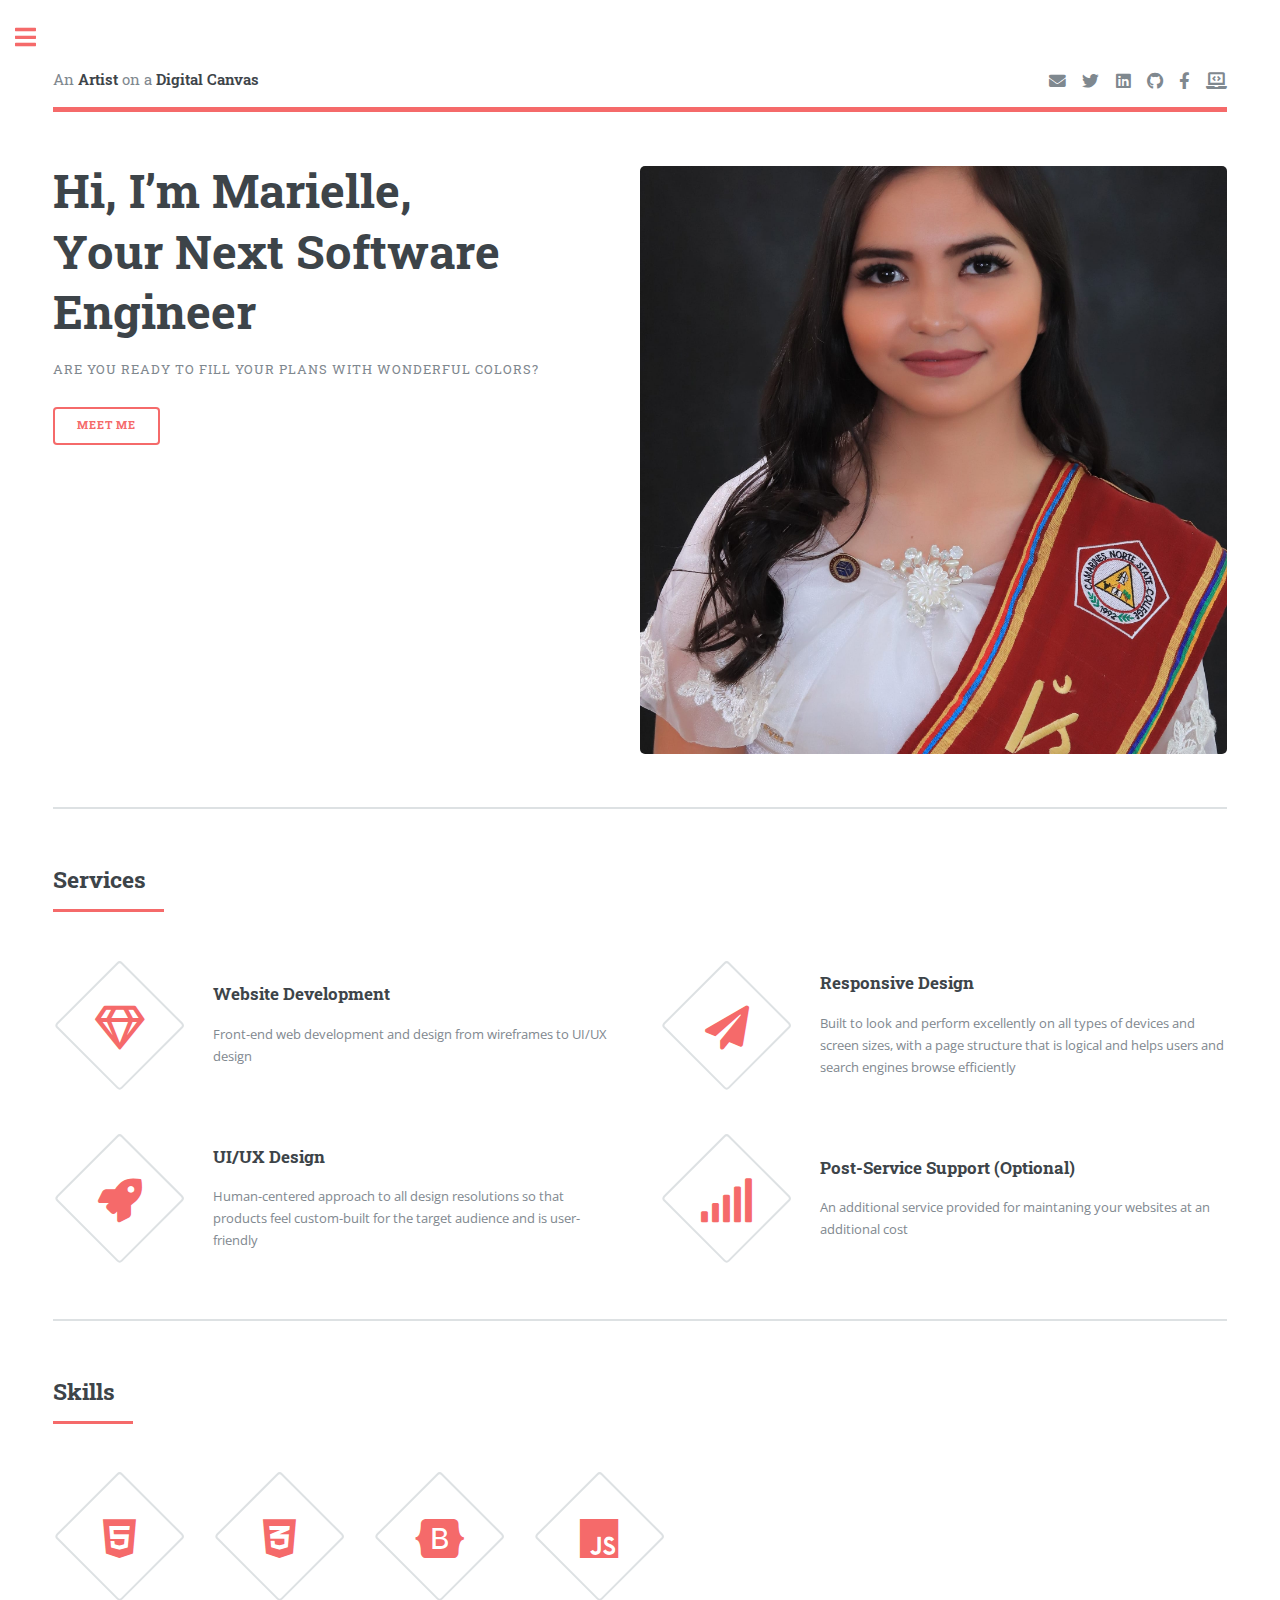
<file: index.html>
<!DOCTYPE HTML>

<html>

<head>
	<link rel="icon" href="favicon.ico">
	<title>Marielle Saman's Portfolio</title>
	<meta charset="utf-8" />
	<meta name="viewport" content="width=device-width, initial-scale=1, user-scalable=no" />
	<link rel="stylesheet" href="assets/css/main.css" />
</head>

<body class="is-preload">

	<!-- Wrapper -->
	<div id="wrapper">

		<!-- Main -->
		<div id="main">
			<div class="inner">

				<!-- Header -->
				<header id="header">
					<a href="index.html" class="logo">An <strong>Artist</strong> on a <strong>Digital Canvas</strong></a>
					<ul class="icons">
						<!-- <li><a title="Toggle Night Mode" onclick="change()" class="icon fa-moon"><span class="label">Night Mode</span></a></li> -->
						<li><a title="Send Email" target="_blank" href="mailto:samanmarielle03@gmail.com" class="icon solid fa-envelope"><span class="label">Email</span></a></li>
						<li><a title="Twitter" target="_blank" href="https://twitter.com/mielnowcodes" class="icon brands fa-twitter"><span class="label">Twitter</span></a></li>
						<li><a title="LinkedIn" target="_blank" href="https://www.linkedin.com/in/marielle-saman-b18577170/" class="icon brands fa-linkedin"><span class="label">LinkedIn</span></a></li>
						<li><a title="Github" target="_blank" href="https://github.com/mcodrspace" class="icon brands fa-github"><span class="label">Github</span></a></li>
						<li><a title="Facebook" target="_blank" href="https://www.facebook.com/mariellesaman/" class="icon brands fa-facebook-f"><span class="label">Facebook</span></a></li>
						<li><a title="Upwork Services" target="_blank" href="https://www.upwork.com/freelancers/~01f341c5145242fe6e" class="icon solid fa-laptop-code"><span class="label">Upwork</span></a></li>
					</ul>
				</header>

				<!-- Banner -->
				<section id="banner">
					<div class="content">
						<header>
							<h1>Hi, I’m Marielle,<br />
								Your Next Software Engineer</h1>
							<p>Are you ready to fill your plans with wonderful colors?</p>
						</header>
						<ul class="actions">
							<li><a href="aboutme.html" class="button big">Meet Me</a></li>
						</ul>
					</div>
					<span class="image object">
						<img src="images/marielle.jpg" alt="" />
					</span>
				</section>

				<!-- Section -->
				<section>
					<header class="major">
						<h2>Services</h2>
					</header>
					<div class="features">
						<article>
							<span class="icon fa-gem"></span>
							<div class="content">
								<h3>Website Development</h3>
								<p>Front-end web development and design from wireframes to UI/UX design</p>
							</div>
						</article>
						<article>
							<span class="icon solid fa-paper-plane"></span>
							<div class="content">
								<h3>Responsive Design</h3>
								<p>Built to look and perform excellently on all types of devices and screen sizes, with a page structure that is logical and helps users and search engines browse efficiently</p>
							</div>
						</article>
						<article>
							<span class="icon solid fa-rocket"></span>
							<div class="content">
								<h3>UI/UX Design</h3>
								<p>Human-centered approach to all design resolutions so that products feel custom-built for the target audience and is user-friendly</p>
							</div>
						</article>
						<article>
							<span class="icon solid fa-signal"></span>
							<div class="content">
								<h3>Post-Service Support (Optional)</h3>
								<p>An additional service provided for maintaning your websites at an additional cost</p>
							</div>
						</article>
					</div>
				</section>

				<!-- Section -->
				<section>
					<header class="major">
						<h2>Skills</h2>
					</header>
					<div class="features">
						<article>
							<span class="icon brands fa-html5"></span>
							<span class="icon brands fa-css3-alt"></span>
							<span class="icon brands fa-bootstrap"></span>
							<span class="icon brands fa-js"></span>
						</article>
					</div>
				</section>

			</div>
		</div>

		<!-- Sidebar -->
		<div id="sidebar">
			<div class="inner">

				<!-- Search -->
				<section id="search" class="alt">
					<form method="post" action="#">
						<input type="text" name="query" id="query" placeholder="Search" />
					</form>
				</section>

				<!-- Section -->
				<section>
					<header class="major">
						<h2>Get in touch</h2>
					</header>
					<p>Reach out and let's start a conversation!</p>
					<ul class="contact">
						<li class="icon solid fa-envelope"><a target="_blank" href="mailto:samanmarielle03@gmail.com">MarielleSaman/Gmail</a></li>
						<li class="icon brands fa-twitter"><a target="_blank" href="https://twitter.com/mielnowcodes">MarielleSaman/Twitter</a></li>
						<li class="icon brands fa-linkedin"><a target="_blank" href="https://www.linkedin.com/in/marielle-saman-b18577170/">MarielleSaman/LinkedIn</a></li>
						<li class="icon brands fa-github"><a target="_blank" href="https://github.com/mcodrspace">MarielleSaman/Github</a></li>
					</ul>
				</section>

				<!-- Footer -->
				<footer id="footer">
					<p class="copyright">&copy; <em>Marielle Saman.</em> All rights reserved.</p>
				</footer>

			</div>
		</div>

	</div>

	<!-- Scripts -->
	<script src="assets/js/jquery.min.js"></script>
	<script src="assets/js/browser.min.js"></script>
	<script src="assets/js/breakpoints.min.js"></script>
	<script src="assets/js/util.js"></script>
	<script src="https://cdnjs.cloudflare.com/ajax/libs/gsap/3.8.0/gsap.min.js"></script>
	<script src="assets/js/main.js"></script>

</body>

</html>
</file>
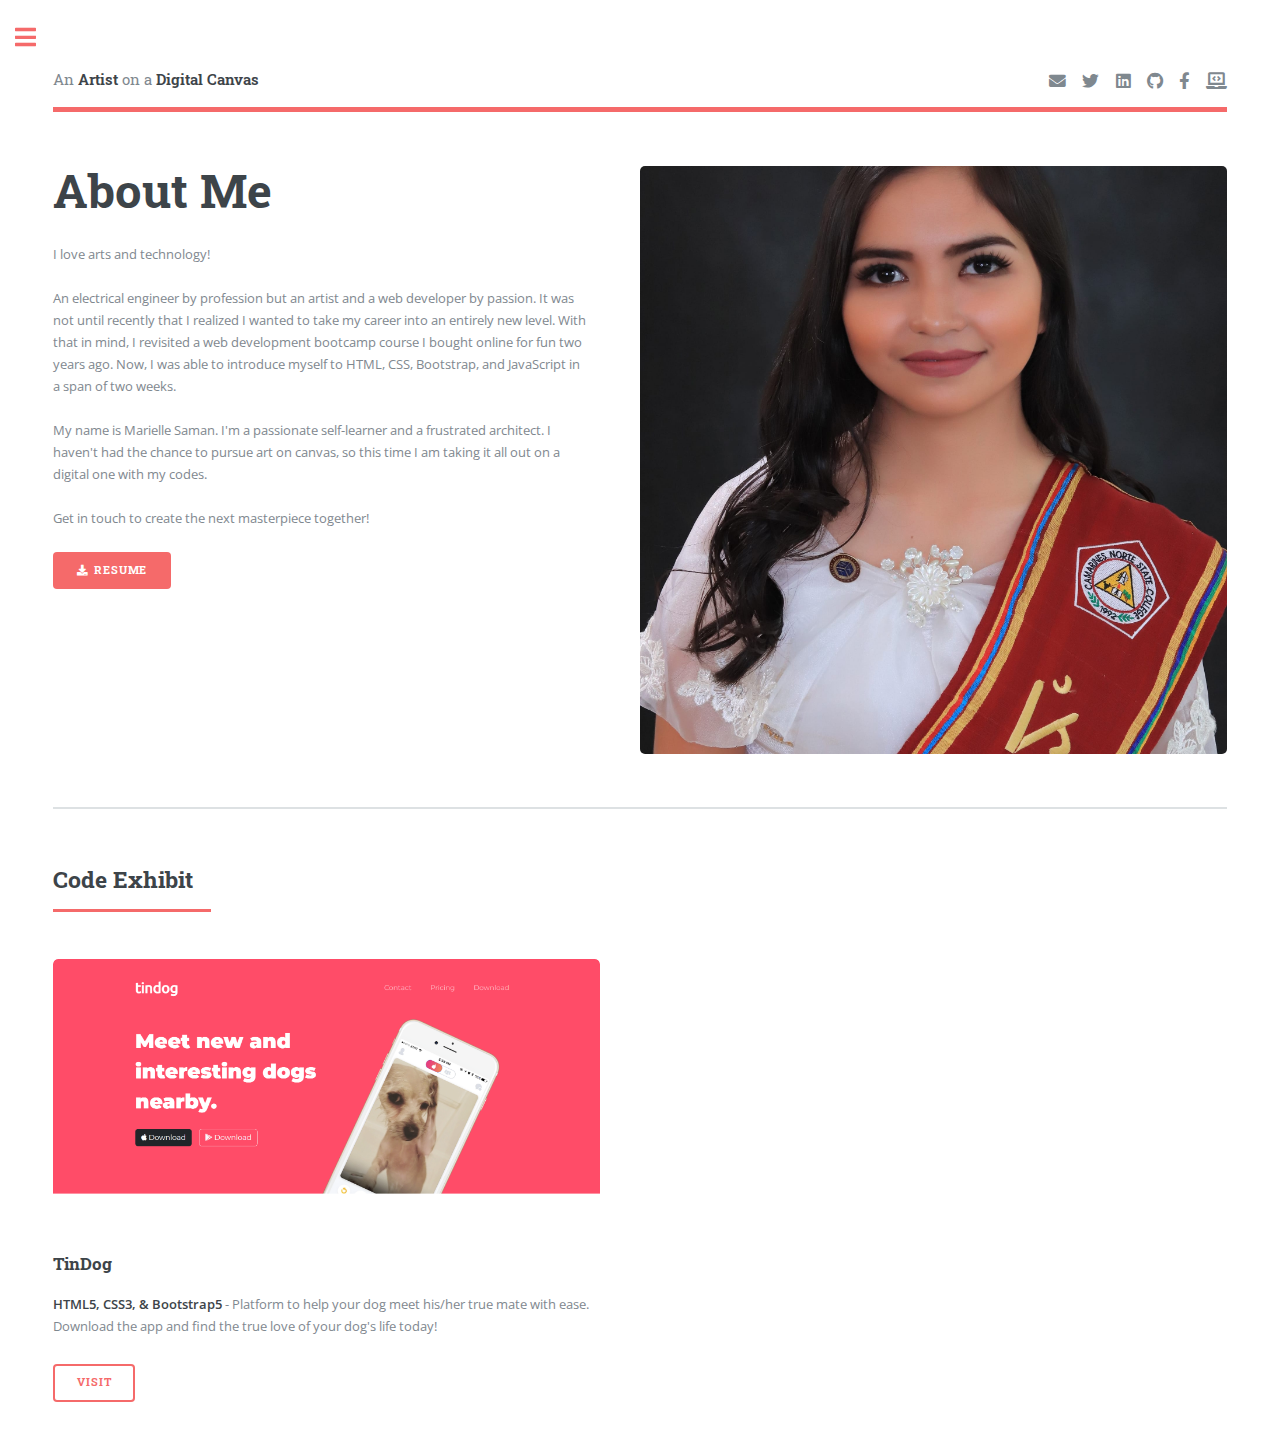
<file: aboutme.html>
<!DOCTYPE HTML>

<html>

<head>
	<link rel="icon" href="favicon.ico">
	<title>Marielle Saman's Portfolio</title>
	<meta charset="utf-8" />
	<meta name="viewport" content="width=device-width, initial-scale=1, user-scalable=no" />
	<link rel="stylesheet" href="assets/css/main.css" />
</head>

<body class="is-preload">

	<!-- Wrapper -->
	<div id="wrapper">

		<!-- Main -->
		<div id="main">
			<div class="inner">

				<!-- Header -->
				<header id="header">
					<a href="index.html" class="logo">An <strong>Artist</strong> on a <strong>Digital Canvas</strong></a>
					<ul class="icons">
						<!-- <li><a title="Toggle Night Mode" onclick="change()" class="icon fa-moon"><span class="label">Night Mode</span></a></li> -->
						<li><a title="Send Email" target="_blank" href="mailto:samanmarielle03@gmail.com" class="icon solid fa-envelope"><span class="label">Email</span></a></li>
						<li><a title="Twitter" target="_blank" href="https://twitter.com/mielnowcodes" class="icon brands fa-twitter"><span class="label">Twitter</span></a></li>
						<li><a title="LinkedIn" target="_blank" href="https://www.linkedin.com/in/marielle-saman-b18577170/" class="icon brands fa-linkedin"><span class="label">LinkedIn</span></a></li>
						<li><a title="Github" target="_blank" href="https://github.com/mcodrspace" class="icon brands fa-github"><span class="label">Github</span></a></li>
						<li><a title="Facebook" target="_blank" href="https://www.facebook.com/mariellesaman/" class="icon brands fa-facebook-f"><span class="label">Facebook</span></a></li>
						<li><a title="Upwork Services" target="_blank" href="https://www.upwork.com/freelancers/~01f341c5145242fe6e" class="icon solid fa-laptop-code"><span class="label">Upwork</span></a></li>
					</ul>
				</header>

				<!-- Banner -->
				<section id="banner">
					<div class="content">
						<header>
							<h1>About Me</h1>
							<span>I love arts and technology!<br /><br />
								An electrical engineer by profession but an artist and a web developer by passion. It was not until recently that I realized I wanted to take my career into an entirely new level. With that in mind, I revisited a web development
								bootcamp course I bought online for fun two years ago. Now, I was able to introduce myself to HTML, CSS, Bootstrap, and JavaScript in a span of two weeks.<br /><br />
								My name is Marielle Saman. I'm a passionate self-learner and a frustrated architect. I haven't had the chance to pursue art on canvas, so this time I am taking it all out on a digital one with my codes.<br /><br />

								Get in touch to create the next masterpiece together!</span><br><br>
						</header>
						<ul class="actions">
							<li><a href="resume/MarielleSaman-Resume.pdf" download="MarielleSaman-Resume.pdf" class="button primary icon solid fa-download" />Resume</a></li>
						</ul>
					</div>
					<span class="image object">
						<img src="images/marielle.jpg" alt="" />
					</span>
				</section>

				<!-- Section -->
				<section>
					<header class="major">
						<h2>Code Exhibit</h2>
					</header>
					<div class="posts">
										<article>
											<a target="_blank" href="https://mcodrspace.github.io/tindog/" class="image"><img src="images/tindog.png" alt="" /></a>
											<h3>TinDog</h3>
											<p><strong>HTML5, CSS3, & Bootstrap5</strong> - Platform to help your dog meet his/her true mate with ease. Download the app and find the true love of your dog's life today!</p>
											<ul class="actions">
												<li><a target="_blank" href="https://mcodrspace.github.io/tindog/" class="button">Visit</a></li>
											</ul>
										</article>
<!-- 										<article>
											<a href="#" class="image"><img src="images/pic02.jpg" alt="" /></a>
											<h3>Nulla amet dolore</h3>
											<p>Aenean ornare velit lacus, ac varius enim lorem ullamcorper dolore. Proin aliquam facilisis ante interdum. Sed nulla amet lorem feugiat tempus aliquam.</p>
											<ul class="actions">
												<li><a href="#" class="button">More</a></li>
											</ul>
										</article>
										<article>
											<a href="#" class="image"><img src="images/pic03.jpg" alt="" /></a>
											<h3>Tempus ullamcorper</h3>
											<p>Aenean ornare velit lacus, ac varius enim lorem ullamcorper dolore. Proin aliquam facilisis ante interdum. Sed nulla amet lorem feugiat tempus aliquam.</p>
											<ul class="actions">
												<li><a href="#" class="button">More</a></li>
											</ul>
										</article>
										<article>
											<a href="#" class="image"><img src="images/pic04.jpg" alt="" /></a>
											<h3>Sed etiam facilis</h3>
											<p>Aenean ornare velit lacus, ac varius enim lorem ullamcorper dolore. Proin aliquam facilisis ante interdum. Sed nulla amet lorem feugiat tempus aliquam.</p>
											<ul class="actions">
												<li><a href="#" class="button">More</a></li>
											</ul>
										</article>
										<article>
											<a href="#" class="image"><img src="images/pic05.jpg" alt="" /></a>
											<h3>Feugiat lorem aenean</h3>
											<p>Aenean ornare velit lacus, ac varius enim lorem ullamcorper dolore. Proin aliquam facilisis ante interdum. Sed nulla amet lorem feugiat tempus aliquam.</p>
											<ul class="actions">
												<li><a href="#" class="button">More</a></li>
											</ul>
										</article>
										<article>
											<a href="#" class="image"><img src="images/pic06.jpg" alt="" /></a>
											<h3>Amet varius aliquam</h3>
											<p>Aenean ornare velit lacus, ac varius enim lorem ullamcorper dolore. Proin aliquam facilisis ante interdum. Sed nulla amet lorem feugiat tempus aliquam.</p>
											<ul class="actions">
												<li><a href="#" class="button">More</a></li>
											</ul>
										</article> -->
									</div>
				</section>

			</div>
		</div>

		<!-- Sidebar -->
		<div id="sidebar">
			<div class="inner">

				<!-- Search -->
				<section id="search" class="alt">
					<form method="post" action="#">
						<input type="text" name="query" id="query" placeholder="Search" />
					</form>
				</section>

				<!-- Section -->
				<section>
					<header class="major">
						<h2>Get in touch</h2>
					</header>
					<p>Reach out and let's start a conversation!</p>
					<ul class="contact">
						<li class="icon solid fa-envelope"><a target="_blank" href="mailto:samanmarielle03@gmail.com">MarielleSaman/Gmail</a></li>
						<li class="icon brands fa-twitter"><a target="_blank" href="https://twitter.com/mielnowcodes">MarielleSaman/Twitter</a></li>
						<li class="icon brands fa-linkedin"><a target="_blank" href="https://www.linkedin.com/in/marielle-saman-b18577170/">MarielleSaman/LinkedIn</a></li>
						<li class="icon brands fa-github"><a target="_blank" href="https://github.com/mcodrspace">MarielleSaman/Github</a></li>
					</ul>
				</section>

				<!-- Footer -->
				<footer id="footer">
					<p class="copyright">&copy; <em>Marielle Saman.</em> All rights reserved.</p>
				</footer>

			</div>
		</div>

	</div>

	<!-- Scripts -->
	<script src="assets/js/jquery.min.js"></script>
	<script src="assets/js/browser.min.js"></script>
	<script src="assets/js/breakpoints.min.js"></script>
	<script src="assets/js/util.js"></script>
	<script src="https://cdnjs.cloudflare.com/ajax/libs/gsap/3.8.0/gsap.min.js"></script>
	<script src="assets/js/main.js"></script>

</body>

</html>
</file>
<file: assets/css/main.css>
@import url(fontawesome-all.min.css);
@import url("https://fonts.googleapis.com/css?family=Open+Sans:400,600,400italic,600italic|Roboto+Slab:400,700");
/*
	Editorial by HTML5 UP
	html5up.net | @ajlkn
	Free for personal and commercial use under the CCA 3.0 license (html5up.net/license)
*/
html, body, div, span, applet, object,
iframe, h1, h2, h3, h4, h5, h6, p, blockquote,
pre, a, abbr, acronym, address, big, cite,
code, del, dfn, em, img, ins, kbd, q, s, samp,
small, strike, strong, sub, sup, tt, var, b,
u, i, center, dl, dt, dd, ol, ul, li, fieldset,
form, label, legend, table, caption, tbody,
tfoot, thead, tr, th, td, article, aside,
canvas, details, embed, figure, figcaption,
footer, header, hgroup, menu, nav, output, ruby,
section, summary, time, mark, audio, video {
  margin: 0;
  padding: 0;
  border: 0;
  font-size: 100%;
  font: inherit;
  vertical-align: baseline; }

article, aside, details, figcaption, figure,
footer, header, hgroup, menu, nav, section {
  display: block; }

body {
  line-height: 1; }

ol, ul {
  list-style: none; }

blockquote, q {
  quotes: none; }
  blockquote:before, blockquote:after, q:before, q:after {
    content: '';
    content: none; }

table {
  border-collapse: collapse;
  border-spacing: 0; }

body {
  -webkit-text-size-adjust: none; }

mark {
  background-color: transparent;
  color: inherit; }

input::-moz-focus-inner {
  border: 0;
  padding: 0; }

input, select, textarea {
  -moz-appearance: none;
  -webkit-appearance: none;
  -ms-appearance: none;
  appearance: none; }

/* Basic */
@-ms-viewport {
  width: device-width; }

body {
  -ms-overflow-style: scrollbar; }

@media screen and (max-width: 480px) {
  html, body {
    min-width: 320px; } }

html {
  box-sizing: border-box; }

*, *:before, *:after {
  box-sizing: inherit; }

body {
  background: #ffffff; }
  body.is-preload *, body.is-preload *:before, body.is-preload *:after, body.is-resizing *, body.is-resizing *:before, body.is-resizing *:after {
    -moz-animation: none !important;
    -webkit-animation: none !important;
    -ms-animation: none !important;
    animation: none !important;
    -moz-transition: none !important;
    -webkit-transition: none !important;
    -ms-transition: none !important;
    transition: none !important; }

/* Type */
body, input, select, textarea {
  color: #7f888f;
  font-family: "Open Sans", sans-serif;
  font-size: 13pt;
  font-weight: 400;
  line-height: 1.65; }
  @media screen and (max-width: 1680px) {
    body, input, select, textarea {
      font-size: 11pt; } }
  @media screen and (max-width: 1280px) {
    body, input, select, textarea {
      font-size: 10pt; } }
  @media screen and (max-width: 360px) {
    body, input, select, textarea {
      font-size: 9pt; } }

a {
  -moz-transition: color 0.2s ease-in-out, border-bottom-color 0.2s ease-in-out;
  -webkit-transition: color 0.2s ease-in-out, border-bottom-color 0.2s ease-in-out;
  -ms-transition: color 0.2s ease-in-out, border-bottom-color 0.2s ease-in-out;
  transition: color 0.2s ease-in-out, border-bottom-color 0.2s ease-in-out;
  border-bottom: dotted 1px;
  color: #f56a6a;
  text-decoration: none; }
  a:hover {
    border-bottom-color: #f56a6a;
    color: #f56a6a !important; }
    a:hover strong {
      color: inherit; }

strong, b {
  color: #3d4449;
  font-weight: 600; }

em, i {
  font-style: italic; }

p {
  margin: 0 0 2em 0; }

h1, h2, h3, h4, h5, h6 {
  color: #3d4449;
  font-family: "Roboto Slab", serif;
  font-weight: 700;
  line-height: 1.5;
  margin: 0 0 1em 0; }
  h1 a, h2 a, h3 a, h4 a, h5 a, h6 a {
    color: inherit;
    text-decoration: none;
    border-bottom: 0; }

h1 {
  font-size: 4em;
  margin: 0 0 0.5em 0;
  line-height: 1.3; }

h2 {
  font-size: 1.75em; }

h3 {
  font-size: 1.25em; }

h4 {
  font-size: 1.1em; }

h5 {
  font-size: 0.9em; }

h6 {
  font-size: 0.7em; }

@media screen and (max-width: 1680px) {
  h1 {
    font-size: 3.5em; } }

@media screen and (max-width: 980px) {
  h1 {
    font-size: 3.25em; } }

@media screen and (max-width: 736px) {
  h1 {
    font-size: 2em;
    line-height: 1.4; }
  h2 {
    font-size: 1.5em; } }

sub {
  font-size: 0.8em;
  position: relative;
  top: 0.5em; }

sup {
  font-size: 0.8em;
  position: relative;
  top: -0.5em; }

blockquote {
  border-left: solid 3px rgba(210, 215, 217, 0.75);
  font-style: italic;
  margin: 0 0 2em 0;
  padding: 0.5em 0 0.5em 2em; }

code {
  background: rgba(230, 235, 237, 0.25);
  border-radius: 0.375em;
  border: solid 1px rgba(210, 215, 217, 0.75);
  font-family: "Courier New", monospace;
  font-size: 0.9em;
  margin: 0 0.25em;
  padding: 0.25em 0.65em; }

pre {
  -webkit-overflow-scrolling: touch;
  font-family: "Courier New", monospace;
  font-size: 0.9em;
  margin: 0 0 2em 0; }
  pre code {
    display: block;
    line-height: 1.75;
    padding: 1em 1.5em;
    overflow-x: auto; }

hr {
  border: 0;
  border-bottom: solid 1px rgba(210, 215, 217, 0.75);
  margin: 2em 0; }
  hr.major {
    margin: 3em 0; }

.align-left {
  text-align: left; }

.align-center {
  text-align: center; }

.align-right {
  text-align: right; }

/* Row */
.row {
  display: flex;
  flex-wrap: wrap;
  box-sizing: border-box;
  align-items: stretch; }
  .row > * {
    box-sizing: border-box; }
  .row.gtr-uniform > * > :last-child {
    margin-bottom: 0; }
  .row.aln-left {
    justify-content: flex-start; }
  .row.aln-center {
    justify-content: center; }
  .row.aln-right {
    justify-content: flex-end; }
  .row.aln-top {
    align-items: flex-start; }
  .row.aln-middle {
    align-items: center; }
  .row.aln-bottom {
    align-items: flex-end; }
  .row > .imp {
    order: -1; }
  .row > .col-1 {
    width: 8.33333%; }
  .row > .off-1 {
    margin-left: 8.33333%; }
  .row > .col-2 {
    width: 16.66667%; }
  .row > .off-2 {
    margin-left: 16.66667%; }
  .row > .col-3 {
    width: 25%; }
  .row > .off-3 {
    margin-left: 25%; }
  .row > .col-4 {
    width: 33.33333%; }
  .row > .off-4 {
    margin-left: 33.33333%; }
  .row > .col-5 {
    width: 41.66667%; }
  .row > .off-5 {
    margin-left: 41.66667%; }
  .row > .col-6 {
    width: 50%; }
  .row > .off-6 {
    margin-left: 50%; }
  .row > .col-7 {
    width: 58.33333%; }
  .row > .off-7 {
    margin-left: 58.33333%; }
  .row > .col-8 {
    width: 66.66667%; }
  .row > .off-8 {
    margin-left: 66.66667%; }
  .row > .col-9 {
    width: 75%; }
  .row > .off-9 {
    margin-left: 75%; }
  .row > .col-10 {
    width: 83.33333%; }
  .row > .off-10 {
    margin-left: 83.33333%; }
  .row > .col-11 {
    width: 91.66667%; }
  .row > .off-11 {
    margin-left: 91.66667%; }
  .row > .col-12 {
    width: 100%; }
  .row > .off-12 {
    margin-left: 100%; }
  .row.gtr-0 {
    margin-top: 0;
    margin-left: 0em; }
    .row.gtr-0 > * {
      padding: 0 0 0 0em; }
    .row.gtr-0.gtr-uniform {
      margin-top: 0em; }
      .row.gtr-0.gtr-uniform > * {
        padding-top: 0em; }
  .row.gtr-25 {
    margin-top: 0;
    margin-left: -0.375em; }
    .row.gtr-25 > * {
      padding: 0 0 0 0.375em; }
    .row.gtr-25.gtr-uniform {
      margin-top: -0.375em; }
      .row.gtr-25.gtr-uniform > * {
        padding-top: 0.375em; }
  .row.gtr-50 {
    margin-top: 0;
    margin-left: -0.75em; }
    .row.gtr-50 > * {
      padding: 0 0 0 0.75em; }
    .row.gtr-50.gtr-uniform {
      margin-top: -0.75em; }
      .row.gtr-50.gtr-uniform > * {
        padding-top: 0.75em; }
  .row {
    margin-top: 0;
    margin-left: -1.5em; }
    .row > * {
      padding: 0 0 0 1.5em; }
    .row.gtr-uniform {
      margin-top: -1.5em; }
      .row.gtr-uniform > * {
        padding-top: 1.5em; }
  .row.gtr-150 {
    margin-top: 0;
    margin-left: -2.25em; }
    .row.gtr-150 > * {
      padding: 0 0 0 2.25em; }
    .row.gtr-150.gtr-uniform {
      margin-top: -2.25em; }
      .row.gtr-150.gtr-uniform > * {
        padding-top: 2.25em; }
  .row.gtr-200 {
    margin-top: 0;
    margin-left: -3em; }
    .row.gtr-200 > * {
      padding: 0 0 0 3em; }
    .row.gtr-200.gtr-uniform {
      margin-top: -3em; }
      .row.gtr-200.gtr-uniform > * {
        padding-top: 3em; }
  @media screen and (max-width: 1680px) {
    .row {
      display: flex;
      flex-wrap: wrap;
      box-sizing: border-box;
      align-items: stretch; }
      .row > * {
        box-sizing: border-box; }
      .row.gtr-uniform > * > :last-child {
        margin-bottom: 0; }
      .row.aln-left {
        justify-content: flex-start; }
      .row.aln-center {
        justify-content: center; }
      .row.aln-right {
        justify-content: flex-end; }
      .row.aln-top {
        align-items: flex-start; }
      .row.aln-middle {
        align-items: center; }
      .row.aln-bottom {
        align-items: flex-end; }
      .row > .imp-xlarge {
        order: -1; }
      .row > .col-1-xlarge {
        width: 8.33333%; }
      .row > .off-1-xlarge {
        margin-left: 8.33333%; }
      .row > .col-2-xlarge {
        width: 16.66667%; }
      .row > .off-2-xlarge {
        margin-left: 16.66667%; }
      .row > .col-3-xlarge {
        width: 25%; }
      .row > .off-3-xlarge {
        margin-left: 25%; }
      .row > .col-4-xlarge {
        width: 33.33333%; }
      .row > .off-4-xlarge {
        margin-left: 33.33333%; }
      .row > .col-5-xlarge {
        width: 41.66667%; }
      .row > .off-5-xlarge {
        margin-left: 41.66667%; }
      .row > .col-6-xlarge {
        width: 50%; }
      .row > .off-6-xlarge {
        margin-left: 50%; }
      .row > .col-7-xlarge {
        width: 58.33333%; }
      .row > .off-7-xlarge {
        margin-left: 58.33333%; }
      .row > .col-8-xlarge {
        width: 66.66667%; }
      .row > .off-8-xlarge {
        margin-left: 66.66667%; }
      .row > .col-9-xlarge {
        width: 75%; }
      .row > .off-9-xlarge {
        margin-left: 75%; }
      .row > .col-10-xlarge {
        width: 83.33333%; }
      .row > .off-10-xlarge {
        margin-left: 83.33333%; }
      .row > .col-11-xlarge {
        width: 91.66667%; }
      .row > .off-11-xlarge {
        margin-left: 91.66667%; }
      .row > .col-12-xlarge {
        width: 100%; }
      .row > .off-12-xlarge {
        margin-left: 100%; }
      .row.gtr-0 {
        margin-top: 0;
        margin-left: 0em; }
        .row.gtr-0 > * {
          padding: 0 0 0 0em; }
        .row.gtr-0.gtr-uniform {
          margin-top: 0em; }
          .row.gtr-0.gtr-uniform > * {
            padding-top: 0em; }
      .row.gtr-25 {
        margin-top: 0;
        margin-left: -0.375em; }
        .row.gtr-25 > * {
          padding: 0 0 0 0.375em; }
        .row.gtr-25.gtr-uniform {
          margin-top: -0.375em; }
          .row.gtr-25.gtr-uniform > * {
            padding-top: 0.375em; }
      .row.gtr-50 {
        margin-top: 0;
        margin-left: -0.75em; }
        .row.gtr-50 > * {
          padding: 0 0 0 0.75em; }
        .row.gtr-50.gtr-uniform {
          margin-top: -0.75em; }
          .row.gtr-50.gtr-uniform > * {
            padding-top: 0.75em; }
      .row {
        margin-top: 0;
        margin-left: -1.5em; }
        .row > * {
          padding: 0 0 0 1.5em; }
        .row.gtr-uniform {
          margin-top: -1.5em; }
          .row.gtr-uniform > * {
            padding-top: 1.5em; }
      .row.gtr-150 {
        margin-top: 0;
        margin-left: -2.25em; }
        .row.gtr-150 > * {
          padding: 0 0 0 2.25em; }
        .row.gtr-150.gtr-uniform {
          margin-top: -2.25em; }
          .row.gtr-150.gtr-uniform > * {
            padding-top: 2.25em; }
      .row.gtr-200 {
        margin-top: 0;
        margin-left: -3em; }
        .row.gtr-200 > * {
          padding: 0 0 0 3em; }
        .row.gtr-200.gtr-uniform {
          margin-top: -3em; }
          .row.gtr-200.gtr-uniform > * {
            padding-top: 3em; } }
  @media screen and (max-width: 1280px) {
    .row {
      display: flex;
      flex-wrap: wrap;
      box-sizing: border-box;
      align-items: stretch; }
      .row > * {
        box-sizing: border-box; }
      .row.gtr-uniform > * > :last-child {
        margin-bottom: 0; }
      .row.aln-left {
        justify-content: flex-start; }
      .row.aln-center {
        justify-content: center; }
      .row.aln-right {
        justify-content: flex-end; }
      .row.aln-top {
        align-items: flex-start; }
      .row.aln-middle {
        align-items: center; }
      .row.aln-bottom {
        align-items: flex-end; }
      .row > .imp-large {
        order: -1; }
      .row > .col-1-large {
        width: 8.33333%; }
      .row > .off-1-large {
        margin-left: 8.33333%; }
      .row > .col-2-large {
        width: 16.66667%; }
      .row > .off-2-large {
        margin-left: 16.66667%; }
      .row > .col-3-large {
        width: 25%; }
      .row > .off-3-large {
        margin-left: 25%; }
      .row > .col-4-large {
        width: 33.33333%; }
      .row > .off-4-large {
        margin-left: 33.33333%; }
      .row > .col-5-large {
        width: 41.66667%; }
      .row > .off-5-large {
        margin-left: 41.66667%; }
      .row > .col-6-large {
        width: 50%; }
      .row > .off-6-large {
        margin-left: 50%; }
      .row > .col-7-large {
        width: 58.33333%; }
      .row > .off-7-large {
        margin-left: 58.33333%; }
      .row > .col-8-large {
        width: 66.66667%; }
      .row > .off-8-large {
        margin-left: 66.66667%; }
      .row > .col-9-large {
        width: 75%; }
      .row > .off-9-large {
        margin-left: 75%; }
      .row > .col-10-large {
        width: 83.33333%; }
      .row > .off-10-large {
        margin-left: 83.33333%; }
      .row > .col-11-large {
        width: 91.66667%; }
      .row > .off-11-large {
        margin-left: 91.66667%; }
      .row > .col-12-large {
        width: 100%; }
      .row > .off-12-large {
        margin-left: 100%; }
      .row.gtr-0 {
        margin-top: 0;
        margin-left: 0em; }
        .row.gtr-0 > * {
          padding: 0 0 0 0em; }
        .row.gtr-0.gtr-uniform {
          margin-top: 0em; }
          .row.gtr-0.gtr-uniform > * {
            padding-top: 0em; }
      .row.gtr-25 {
        margin-top: 0;
        margin-left: -0.375em; }
        .row.gtr-25 > * {
          padding: 0 0 0 0.375em; }
        .row.gtr-25.gtr-uniform {
          margin-top: -0.375em; }
          .row.gtr-25.gtr-uniform > * {
            padding-top: 0.375em; }
      .row.gtr-50 {
        margin-top: 0;
        margin-left: -0.75em; }
        .row.gtr-50 > * {
          padding: 0 0 0 0.75em; }
        .row.gtr-50.gtr-uniform {
          margin-top: -0.75em; }
          .row.gtr-50.gtr-uniform > * {
            padding-top: 0.75em; }
      .row {
        margin-top: 0;
        margin-left: -1.5em; }
        .row > * {
          padding: 0 0 0 1.5em; }
        .row.gtr-uniform {
          margin-top: -1.5em; }
          .row.gtr-uniform > * {
            padding-top: 1.5em; }
      .row.gtr-150 {
        margin-top: 0;
        margin-left: -2.25em; }
        .row.gtr-150 > * {
          padding: 0 0 0 2.25em; }
        .row.gtr-150.gtr-uniform {
          margin-top: -2.25em; }
          .row.gtr-150.gtr-uniform > * {
            padding-top: 2.25em; }
      .row.gtr-200 {
        margin-top: 0;
        margin-left: -3em; }
        .row.gtr-200 > * {
          padding: 0 0 0 3em; }
        .row.gtr-200.gtr-uniform {
          margin-top: -3em; }
          .row.gtr-200.gtr-uniform > * {
            padding-top: 3em; } }
  @media screen and (max-width: 980px) {
    .row {
      display: flex;
      flex-wrap: wrap;
      box-sizing: border-box;
      align-items: stretch; }
      .row > * {
        box-sizing: border-box; }
      .row.gtr-uniform > * > :last-child {
        margin-bottom: 0; }
      .row.aln-left {
        justify-content: flex-start; }
      .row.aln-center {
        justify-content: center; }
      .row.aln-right {
        justify-content: flex-end; }
      .row.aln-top {
        align-items: flex-start; }
      .row.aln-middle {
        align-items: center; }
      .row.aln-bottom {
        align-items: flex-end; }
      .row > .imp-medium {
        order: -1; }
      .row > .col-1-medium {
        width: 8.33333%; }
      .row > .off-1-medium {
        margin-left: 8.33333%; }
      .row > .col-2-medium {
        width: 16.66667%; }
      .row > .off-2-medium {
        margin-left: 16.66667%; }
      .row > .col-3-medium {
        width: 25%; }
      .row > .off-3-medium {
        margin-left: 25%; }
      .row > .col-4-medium {
        width: 33.33333%; }
      .row > .off-4-medium {
        margin-left: 33.33333%; }
      .row > .col-5-medium {
        width: 41.66667%; }
      .row > .off-5-medium {
        margin-left: 41.66667%; }
      .row > .col-6-medium {
        width: 50%; }
      .row > .off-6-medium {
        margin-left: 50%; }
      .row > .col-7-medium {
        width: 58.33333%; }
      .row > .off-7-medium {
        margin-left: 58.33333%; }
      .row > .col-8-medium {
        width: 66.66667%; }
      .row > .off-8-medium {
        margin-left: 66.66667%; }
      .row > .col-9-medium {
        width: 75%; }
      .row > .off-9-medium {
        margin-left: 75%; }
      .row > .col-10-medium {
        width: 83.33333%; }
      .row > .off-10-medium {
        margin-left: 83.33333%; }
      .row > .col-11-medium {
        width: 91.66667%; }
      .row > .off-11-medium {
        margin-left: 91.66667%; }
      .row > .col-12-medium {
        width: 100%; }
      .row > .off-12-medium {
        margin-left: 100%; }
      .row.gtr-0 {
        margin-top: 0;
        margin-left: 0em; }
        .row.gtr-0 > * {
          padding: 0 0 0 0em; }
        .row.gtr-0.gtr-uniform {
          margin-top: 0em; }
          .row.gtr-0.gtr-uniform > * {
            padding-top: 0em; }
      .row.gtr-25 {
        margin-top: 0;
        margin-left: -0.375em; }
        .row.gtr-25 > * {
          padding: 0 0 0 0.375em; }
        .row.gtr-25.gtr-uniform {
          margin-top: -0.375em; }
          .row.gtr-25.gtr-uniform > * {
            padding-top: 0.375em; }
      .row.gtr-50 {
        margin-top: 0;
        margin-left: -0.75em; }
        .row.gtr-50 > * {
          padding: 0 0 0 0.75em; }
        .row.gtr-50.gtr-uniform {
          margin-top: -0.75em; }
          .row.gtr-50.gtr-uniform > * {
            padding-top: 0.75em; }
      .row {
        margin-top: 0;
        margin-left: -1.5em; }
        .row > * {
          padding: 0 0 0 1.5em; }
        .row.gtr-uniform {
          margin-top: -1.5em; }
          .row.gtr-uniform > * {
            padding-top: 1.5em; }
      .row.gtr-150 {
        margin-top: 0;
        margin-left: -2.25em; }
        .row.gtr-150 > * {
          padding: 0 0 0 2.25em; }
        .row.gtr-150.gtr-uniform {
          margin-top: -2.25em; }
          .row.gtr-150.gtr-uniform > * {
            padding-top: 2.25em; }
      .row.gtr-200 {
        margin-top: 0;
        margin-left: -3em; }
        .row.gtr-200 > * {
          padding: 0 0 0 3em; }
        .row.gtr-200.gtr-uniform {
          margin-top: -3em; }
          .row.gtr-200.gtr-uniform > * {
            padding-top: 3em; } }
  @media screen and (max-width: 736px) {
    .row {
      display: flex;
      flex-wrap: wrap;
      box-sizing: border-box;
      align-items: stretch; }
      .row > * {
        box-sizing: border-box; }
      .row.gtr-uniform > * > :last-child {
        margin-bottom: 0; }
      .row.aln-left {
        justify-content: flex-start; }
      .row.aln-center {
        justify-content: center; }
      .row.aln-right {
        justify-content: flex-end; }
      .row.aln-top {
        align-items: flex-start; }
      .row.aln-middle {
        align-items: center; }
      .row.aln-bottom {
        align-items: flex-end; }
      .row > .imp-small {
        order: -1; }
      .row > .col-1-small {
        width: 8.33333%; }
      .row > .off-1-small {
        margin-left: 8.33333%; }
      .row > .col-2-small {
        width: 16.66667%; }
      .row > .off-2-small {
        margin-left: 16.66667%; }
      .row > .col-3-small {
        width: 25%; }
      .row > .off-3-small {
        margin-left: 25%; }
      .row > .col-4-small {
        width: 33.33333%; }
      .row > .off-4-small {
        margin-left: 33.33333%; }
      .row > .col-5-small {
        width: 41.66667%; }
      .row > .off-5-small {
        margin-left: 41.66667%; }
      .row > .col-6-small {
        width: 50%; }
      .row > .off-6-small {
        margin-left: 50%; }
      .row > .col-7-small {
        width: 58.33333%; }
      .row > .off-7-small {
        margin-left: 58.33333%; }
      .row > .col-8-small {
        width: 66.66667%; }
      .row > .off-8-small {
        margin-left: 66.66667%; }
      .row > .col-9-small {
        width: 75%; }
      .row > .off-9-small {
        margin-left: 75%; }
      .row > .col-10-small {
        width: 83.33333%; }
      .row > .off-10-small {
        margin-left: 83.33333%; }
      .row > .col-11-small {
        width: 91.66667%; }
      .row > .off-11-small {
        margin-left: 91.66667%; }
      .row > .col-12-small {
        width: 100%; }
      .row > .off-12-small {
        margin-left: 100%; }
      .row.gtr-0 {
        margin-top: 0;
        margin-left: 0em; }
        .row.gtr-0 > * {
          padding: 0 0 0 0em; }
        .row.gtr-0.gtr-uniform {
          margin-top: 0em; }
          .row.gtr-0.gtr-uniform > * {
            padding-top: 0em; }
      .row.gtr-25 {
        margin-top: 0;
        margin-left: -0.375em; }
        .row.gtr-25 > * {
          padding: 0 0 0 0.375em; }
        .row.gtr-25.gtr-uniform {
          margin-top: -0.375em; }
          .row.gtr-25.gtr-uniform > * {
            padding-top: 0.375em; }
      .row.gtr-50 {
        margin-top: 0;
        margin-left: -0.75em; }
        .row.gtr-50 > * {
          padding: 0 0 0 0.75em; }
        .row.gtr-50.gtr-uniform {
          margin-top: -0.75em; }
          .row.gtr-50.gtr-uniform > * {
            padding-top: 0.75em; }
      .row {
        margin-top: 0;
        margin-left: -1.5em; }
        .row > * {
          padding: 0 0 0 1.5em; }
        .row.gtr-uniform {
          margin-top: -1.5em; }
          .row.gtr-uniform > * {
            padding-top: 1.5em; }
      .row.gtr-150 {
        margin-top: 0;
        margin-left: -2.25em; }
        .row.gtr-150 > * {
          padding: 0 0 0 2.25em; }
        .row.gtr-150.gtr-uniform {
          margin-top: -2.25em; }
          .row.gtr-150.gtr-uniform > * {
            padding-top: 2.25em; }
      .row.gtr-200 {
        margin-top: 0;
        margin-left: -3em; }
        .row.gtr-200 > * {
          padding: 0 0 0 3em; }
        .row.gtr-200.gtr-uniform {
          margin-top: -3em; }
          .row.gtr-200.gtr-uniform > * {
            padding-top: 3em; } }
  @media screen and (max-width: 480px) {
    .row {
      display: flex;
      flex-wrap: wrap;
      box-sizing: border-box;
      align-items: stretch; }
      .row > * {
        box-sizing: border-box; }
      .row.gtr-uniform > * > :last-child {
        margin-bottom: 0; }
      .row.aln-left {
        justify-content: flex-start; }
      .row.aln-center {
        justify-content: center; }
      .row.aln-right {
        justify-content: flex-end; }
      .row.aln-top {
        align-items: flex-start; }
      .row.aln-middle {
        align-items: center; }
      .row.aln-bottom {
        align-items: flex-end; }
      .row > .imp-xsmall {
        order: -1; }
      .row > .col-1-xsmall {
        width: 8.33333%; }
      .row > .off-1-xsmall {
        margin-left: 8.33333%; }
      .row > .col-2-xsmall {
        width: 16.66667%; }
      .row > .off-2-xsmall {
        margin-left: 16.66667%; }
      .row > .col-3-xsmall {
        width: 25%; }
      .row > .off-3-xsmall {
        margin-left: 25%; }
      .row > .col-4-xsmall {
        width: 33.33333%; }
      .row > .off-4-xsmall {
        margin-left: 33.33333%; }
      .row > .col-5-xsmall {
        width: 41.66667%; }
      .row > .off-5-xsmall {
        margin-left: 41.66667%; }
      .row > .col-6-xsmall {
        width: 50%; }
      .row > .off-6-xsmall {
        margin-left: 50%; }
      .row > .col-7-xsmall {
        width: 58.33333%; }
      .row > .off-7-xsmall {
        margin-left: 58.33333%; }
      .row > .col-8-xsmall {
        width: 66.66667%; }
      .row > .off-8-xsmall {
        margin-left: 66.66667%; }
      .row > .col-9-xsmall {
        width: 75%; }
      .row > .off-9-xsmall {
        margin-left: 75%; }
      .row > .col-10-xsmall {
        width: 83.33333%; }
      .row > .off-10-xsmall {
        margin-left: 83.33333%; }
      .row > .col-11-xsmall {
        width: 91.66667%; }
      .row > .off-11-xsmall {
        margin-left: 91.66667%; }
      .row > .col-12-xsmall {
        width: 100%; }
      .row > .off-12-xsmall {
        margin-left: 100%; }
      .row.gtr-0 {
        margin-top: 0;
        margin-left: 0em; }
        .row.gtr-0 > * {
          padding: 0 0 0 0em; }
        .row.gtr-0.gtr-uniform {
          margin-top: 0em; }
          .row.gtr-0.gtr-uniform > * {
            padding-top: 0em; }
      .row.gtr-25 {
        margin-top: 0;
        margin-left: -0.375em; }
        .row.gtr-25 > * {
          padding: 0 0 0 0.375em; }
        .row.gtr-25.gtr-uniform {
          margin-top: -0.375em; }
          .row.gtr-25.gtr-uniform > * {
            padding-top: 0.375em; }
      .row.gtr-50 {
        margin-top: 0;
        margin-left: -0.75em; }
        .row.gtr-50 > * {
          padding: 0 0 0 0.75em; }
        .row.gtr-50.gtr-uniform {
          margin-top: -0.75em; }
          .row.gtr-50.gtr-uniform > * {
            padding-top: 0.75em; }
      .row {
        margin-top: 0;
        margin-left: -1.5em; }
        .row > * {
          padding: 0 0 0 1.5em; }
        .row.gtr-uniform {
          margin-top: -1.5em; }
          .row.gtr-uniform > * {
            padding-top: 1.5em; }
      .row.gtr-150 {
        margin-top: 0;
        margin-left: -2.25em; }
        .row.gtr-150 > * {
          padding: 0 0 0 2.25em; }
        .row.gtr-150.gtr-uniform {
          margin-top: -2.25em; }
          .row.gtr-150.gtr-uniform > * {
            padding-top: 2.25em; }
      .row.gtr-200 {
        margin-top: 0;
        margin-left: -3em; }
        .row.gtr-200 > * {
          padding: 0 0 0 3em; }
        .row.gtr-200.gtr-uniform {
          margin-top: -3em; }
          .row.gtr-200.gtr-uniform > * {
            padding-top: 3em; } }

/* Section/Article */
section.special, article.special {
  text-align: center; }

header p {
  font-family: "Roboto Slab", serif;
  font-size: 1em;
  font-weight: 400;
  letter-spacing: 0.075em;
  margin-top: -0.5em;
  text-transform: uppercase; }

header.major > :last-child {
  border-bottom: solid 3px #f56a6a;
  display: inline-block;
  margin: 0 0 2em 0;
  padding: 0 0.75em 0.5em 0; }

.projects {
  display: none;
}

header.main > :last-child {
  margin: 0 0 1em 0; }

/* Form */
form {
  margin: 0 0 2em 0; }

label {
  color: #3d4449;
  display: block;
  font-size: 0.9em;
  font-weight: 600;
  margin: 0 0 1em 0; }

input[type="text"],
input[type="password"],
input[type="email"],
input[type="tel"],
input[type="search"],
input[type="url"],
select,
textarea {
  -moz-appearance: none;
  -webkit-appearance: none;
  -ms-appearance: none;
  appearance: none;
  background: #ffffff;
  border-radius: 0.375em;
  border: none;
  border: solid 1px rgba(210, 215, 217, 0.75);
  color: inherit;
  display: block;
  outline: 0;
  padding: 0 1em;
  text-decoration: none;
  width: 100%; }
  input[type="text"]:invalid,
  input[type="password"]:invalid,
  input[type="email"]:invalid,
  input[type="tel"]:invalid,
  input[type="search"]:invalid,
  input[type="url"]:invalid,
  select:invalid,
  textarea:invalid {
    box-shadow: none; }
  input[type="text"]:focus,
  input[type="password"]:focus,
  input[type="email"]:focus,
  input[type="tel"]:focus,
  input[type="search"]:focus,
  input[type="url"]:focus,
  select:focus,
  textarea:focus {
    border-color: #f56a6a;
    box-shadow: 0 0 0 1px #f56a6a; }

select {
  background-image: url("data:image/svg+xml;charset=utf8,%3Csvg xmlns='http://www.w3.org/2000/svg' width='40' height='40' preserveAspectRatio='none' viewBox='0 0 40 40'%3E%3Cpath d='M9.4,12.3l10.4,10.4l10.4-10.4c0.2-0.2,0.5-0.4,0.9-0.4c0.3,0,0.6,0.1,0.9,0.4l3.3,3.3c0.2,0.2,0.4,0.5,0.4,0.9 c0,0.4-0.1,0.6-0.4,0.9L20.7,31.9c-0.2,0.2-0.5,0.4-0.9,0.4c-0.3,0-0.6-0.1-0.9-0.4L4.3,17.3c-0.2-0.2-0.4-0.5-0.4-0.9 c0-0.4,0.1-0.6,0.4-0.9l3.3-3.3c0.2-0.2,0.5-0.4,0.9-0.4S9.1,12.1,9.4,12.3z' fill='rgba(210, 215, 217, 0.75)' /%3E%3C/svg%3E");
  background-size: 1.25em;
  background-repeat: no-repeat;
  background-position: calc(100% - 1em) center;
  height: 2.75em;
  padding-right: 2.75em;
  text-overflow: ellipsis; }
  select option {
    color: #3d4449;
    background: #ffffff; }
  select:focus::-ms-value {
    background-color: transparent; }
  select::-ms-expand {
    display: none; }

input[type="text"],
input[type="password"],
input[type="email"],
input[type="tel"],
input[type="search"],
input[type="url"],
select {
  height: 2.75em; }

textarea {
  padding: 0.75em 1em; }

input[type="checkbox"],
input[type="radio"] {
  -moz-appearance: none;
  -webkit-appearance: none;
  -ms-appearance: none;
  appearance: none;
  display: block;
  float: left;
  margin-right: -2em;
  opacity: 0;
  width: 1em;
  z-index: -1; }
  input[type="checkbox"] + label,
  input[type="radio"] + label {
    text-decoration: none;
    color: #7f888f;
    cursor: pointer;
    display: inline-block;
    font-size: 1em;
    font-weight: 400;
    padding-left: 2.4em;
    padding-right: 0.75em;
    position: relative; }
    input[type="checkbox"] + label:before,
    input[type="radio"] + label:before {
      -moz-osx-font-smoothing: grayscale;
      -webkit-font-smoothing: antialiased;
      display: inline-block;
      font-style: normal;
      font-variant: normal;
      text-rendering: auto;
      line-height: 1;
      text-transform: none !important;
      font-family: 'Font Awesome 5 Free';
      font-weight: 900; }
    input[type="checkbox"] + label:before,
    input[type="radio"] + label:before {
      background: #ffffff;
      border-radius: 0.375em;
      border: solid 1px rgba(210, 215, 217, 0.75);
      content: '';
      display: inline-block;
      font-size: 0.8em;
      height: 2.0625em;
      left: 0;
      line-height: 2.0625em;
      position: absolute;
      text-align: center;
      top: 0;
      width: 2.0625em; }
  input[type="checkbox"]:checked + label:before,
  input[type="radio"]:checked + label:before {
    background: #3d4449;
    border-color: #3d4449;
    color: #ffffff;
    content: '\f00c'; }
  input[type="checkbox"]:focus + label:before,
  input[type="radio"]:focus + label:before {
    border-color: #f56a6a;
    box-shadow: 0 0 0 1px #f56a6a; }

input[type="checkbox"] + label:before {
  border-radius: 0.375em; }

input[type="radio"] + label:before {
  border-radius: 100%; }

::-webkit-input-placeholder {
  color: #9fa3a6 !important;
  opacity: 1.0; }

:-moz-placeholder {
  color: #9fa3a6 !important;
  opacity: 1.0; }

::-moz-placeholder {
  color: #9fa3a6 !important;
  opacity: 1.0; }

:-ms-input-placeholder {
  color: #9fa3a6 !important;
  opacity: 1.0; }

/* Box */
.box {
  border-radius: 0.375em;
  border: solid 1px rgba(210, 215, 217, 0.75);
  margin-bottom: 2em;
  padding: 1.5em; }
  .box > :last-child,
  .box > :last-child > :last-child,
  .box > :last-child > :last-child > :last-child {
    margin-bottom: 0; }
  .box.alt {
    border: 0;
    border-radius: 0;
    padding: 0; }

/* Icon */
.icon {
  text-decoration: none;
  border-bottom: none;
  position: relative; }
  .icon:before {
    -moz-osx-font-smoothing: grayscale;
    -webkit-font-smoothing: antialiased;
    display: inline-block;
    font-style: normal;
    font-variant: normal;
    text-rendering: auto;
    line-height: 1;
    text-transform: none !important;
    font-family: 'Font Awesome 5 Free';
    font-weight: 400; }
  .icon > .label {
    display: none; }
  .icon:before {
    line-height: inherit; }
  .icon.solid:before {
    font-weight: 900; }
  .icon.brands:before {
    font-family: 'Font Awesome 5 Brands'; }

/* Image */
.image {
  border-radius: 0.375em;
  border: 0;
  display: inline-block;
  position: relative; }
  .image img {
    border-radius: 0.375em;
    display: block; }
  .image.left, .image.right {
    max-width: 40%; }
    .image.left img, .image.right img {
      width: 100%; }
  .image.left {
    float: left;
    padding: 0 1.5em 1em 0;
    top: 0.25em; }
  .image.right {
    float: right;
    padding: 0 0 1em 1.5em;
    top: 0.25em; }
  .image.fit {
    display: block;
    margin: 0 0 2em 0;
    width: 100%; }
    .image.fit img {
      width: 100%; }
  .image.main {
    display: block;
    margin: 0 0 3em 0;
    width: 100%; }
    .image.main img {
      width: 100%; }

a.image {
  overflow: hidden; }
  a.image img {
    -moz-transition: -moz-transform 0.2s ease;
    -webkit-transition: -webkit-transform 0.2s ease;
    -ms-transition: -ms-transform 0.2s ease;
    transition: transform 0.2s ease; }
  a.image:hover img {
    -moz-transform: scale(1.075);
    -webkit-transform: scale(1.075);
    -ms-transform: scale(1.075);
    transform: scale(1.075); }

/* List */
ol {
  list-style: decimal;
  margin: 0 0 2em 0;
  padding-left: 1.25em; }
  ol li {
    padding-left: 0.25em; }

ul {
  list-style: disc;
  margin: 0 0 2em 0;
  padding-left: 1em; }
  ul li {
    padding-left: 0.5em; }
  ul.alt {
    list-style: none;
    padding-left: 0; }
    ul.alt li {
      border-top: solid 1px rgba(210, 215, 217, 0.75);
      padding: 0.5em 0; }
      ul.alt li:first-child {
        border-top: 0;
        padding-top: 0; }

dl {
  margin: 0 0 2em 0; }
  dl dt {
    display: block;
    font-weight: 600;
    margin: 0 0 1em 0; }
  dl dd {
    margin-left: 2em; }

/* Actions */
ul.actions {
  display: -moz-flex;
  display: -webkit-flex;
  display: -ms-flex;
  display: flex;
  cursor: default;
  list-style: none;
  margin-left: -1em;
  padding-left: 0; }
  ul.actions li {
    padding: 0 0 0 1em;
    vertical-align: middle; }
  ul.actions.special {
    -moz-justify-content: center;
    -webkit-justify-content: center;
    -ms-justify-content: center;
    justify-content: center;
    width: 100%;
    margin-left: 0; }
    ul.actions.special li:first-child {
      padding-left: 0; }
  ul.actions.stacked {
    -moz-flex-direction: column;
    -webkit-flex-direction: column;
    -ms-flex-direction: column;
    flex-direction: column;
    margin-left: 0; }
    ul.actions.stacked li {
      padding: 1.3em 0 0 0; }
      ul.actions.stacked li:first-child {
        padding-top: 0; }
  ul.actions.fit {
    width: calc(100% + 1em); }
    ul.actions.fit li {
      -moz-flex-grow: 1;
      -webkit-flex-grow: 1;
      -ms-flex-grow: 1;
      flex-grow: 1;
      -moz-flex-shrink: 1;
      -webkit-flex-shrink: 1;
      -ms-flex-shrink: 1;
      flex-shrink: 1;
      width: 100%; }
      ul.actions.fit li > * {
        width: 100%; }
    ul.actions.fit.stacked {
      width: 100%; }

/* Icons */
ul.icons {
  cursor: default;
  list-style: none;
  padding-left: 0; }
  ul.icons li {
    display: inline-block;
    padding: 0 1em 0 0; }
    ul.icons li:last-child {
      padding-right: 0; }
    ul.icons li .icon {
      color: inherit; }
      ul.icons li .icon:before {
        font-size: 1.25em; }

/* Contact */
ul.contact {
  list-style: none;
  padding: 0; }
  ul.contact li {
    text-decoration: none;
    border-top: solid 1px rgba(210, 215, 217, 0.75);
    margin: 1.5em 0 0 0;
    padding: 1.5em 0 0 3em;
    position: relative; }
    ul.contact li:before {
      -moz-osx-font-smoothing: grayscale;
      -webkit-font-smoothing: antialiased;
      display: inline-block;
      font-style: normal;
      font-variant: normal;
      text-rendering: auto;
      line-height: 1;
      text-transform: none !important;
      font-family: 'Font Awesome 5 Free';
      font-weight: 400; }
    ul.contact li:before {
      color: #f56a6a;
      display: inline-block;
      font-size: 1.5em;
      height: 1.125em;
      left: 0;
      line-height: 1.125em;
      position: absolute;
      text-align: center;
      top: 1em;
      width: 1.5em; }
    ul.contact li:first-child {
      border-top: 0;
      margin-top: 0;
      padding-top: 0; }
      ul.contact li:first-child:before {
        top: 0; }
    ul.contact li a {
      color: inherit; }

/* Pagination */
ul.pagination {
  cursor: default;
  list-style: none;
  padding-left: 0; }
  ul.pagination li {
    display: inline-block;
    padding-left: 0;
    vertical-align: middle; }
    ul.pagination li > .page {
      -moz-transition: background-color 0.2s ease-in-out, color 0.2s ease-in-out;
      -webkit-transition: background-color 0.2s ease-in-out, color 0.2s ease-in-out;
      -ms-transition: background-color 0.2s ease-in-out, color 0.2s ease-in-out;
      transition: background-color 0.2s ease-in-out, color 0.2s ease-in-out;
      border-bottom: 0;
      border-radius: 0.375em;
      display: inline-block;
      font-size: 0.8em;
      font-weight: 600;
      height: 2em;
      line-height: 2em;
      margin: 0 0.125em;
      min-width: 2em;
      padding: 0 0.5em;
      text-align: center; }
      ul.pagination li > .page.active {
        background-color: #f56a6a;
        color: #ffffff !important; }
        ul.pagination li > .page.active:hover {
          background-color: #f67878; }
        ul.pagination li > .page.active:active {
          background-color: #f45c5c; }
    ul.pagination li:first-child {
      padding-right: 0.75em; }
    ul.pagination li:last-child {
      padding-left: 0.75em; }
  @media screen and (max-width: 480px) {
    ul.pagination li:nth-child(n+2):nth-last-child(n+2) {
      display: none; }
    ul.pagination li:first-child {
      padding-right: 0; } }

/* Table */
.table-wrapper {
  -webkit-overflow-scrolling: touch;
  overflow-x: auto; }

table {
  margin: 0 0 2em 0;
  width: 100%; }
  table tbody tr {
    border: solid 1px rgba(210, 215, 217, 0.75);
    border-left: 0;
    border-right: 0; }
    table tbody tr:nth-child(2n + 1) {
      background-color: rgba(230, 235, 237, 0.25); }
  table td {
    padding: 0.75em 0.75em; }
  table th {
    color: #3d4449;
    font-size: 0.9em;
    font-weight: 600;
    padding: 0 0.75em 0.75em 0.75em;
    text-align: left; }
  table thead {
    border-bottom: solid 2px rgba(210, 215, 217, 0.75); }
  table tfoot {
    border-top: solid 2px rgba(210, 215, 217, 0.75); }
  table.alt {
    border-collapse: separate; }
    table.alt tbody tr td {
      border: solid 1px rgba(210, 215, 217, 0.75);
      border-left-width: 0;
      border-top-width: 0; }
      table.alt tbody tr td:first-child {
        border-left-width: 1px; }
    table.alt tbody tr:first-child td {
      border-top-width: 1px; }
    table.alt thead {
      border-bottom: 0; }
    table.alt tfoot {
      border-top: 0; }

/* Button */
input[type="submit"],
input[type="reset"],
input[type="button"],
button,
.button {
  -moz-appearance: none;
  -webkit-appearance: none;
  -ms-appearance: none;
  appearance: none;
  -moz-transition: background-color 0.2s ease-in-out, color 0.2s ease-in-out;
  -webkit-transition: background-color 0.2s ease-in-out, color 0.2s ease-in-out;
  -ms-transition: background-color 0.2s ease-in-out, color 0.2s ease-in-out;
  transition: background-color 0.2s ease-in-out, color 0.2s ease-in-out;
  background-color: transparent;
  border-radius: 0.375em;
  border: 0;
  box-shadow: inset 0 0 0 2px #f56a6a;
  color: #f56a6a !important;
  cursor: pointer;
  display: inline-block;
  font-family: "Roboto Slab", serif;
  font-size: 0.8em;
  font-weight: 700;
  height: 3.5em;
  letter-spacing: 0.075em;
  line-height: 3.5em;
  padding: 0 2.25em;
  text-align: center;
  text-decoration: none;
  text-transform: uppercase;
  white-space: nowrap; }
  input[type="submit"]:hover,
  input[type="reset"]:hover,
  input[type="button"]:hover,
  button:hover,
  .button:hover {
    background-color: rgba(245, 106, 106, 0.05); }
  input[type="submit"]:active,
  input[type="reset"]:active,
  input[type="button"]:active,
  button:active,
  .button:active {
    background-color: rgba(245, 106, 106, 0.15); }
  input[type="submit"].icon:before,
  input[type="reset"].icon:before,
  input[type="button"].icon:before,
  button.icon:before,
  .button.icon:before {
    margin-right: 0.5em; }
  input[type="submit"].fit,
  input[type="reset"].fit,
  input[type="button"].fit,
  button.fit,
  .button.fit {
    width: 100%; }
  input[type="submit"].small,
  input[type="reset"].small,
  input[type="button"].small,
  button.small,
  .button.small {
    font-size: 0.6em; }
  input[type="submit"].large,
  input[type="reset"].large,
  input[type="button"].large,
  button.large,
  .button.large {
    font-size: 1em;
    height: 3.65em;
    line-height: 3.65em; }
  input[type="submit"].primary,
  input[type="reset"].primary,
  input[type="button"].primary,
  button.primary,
  .button.primary {
    background-color: #f56a6a;
    box-shadow: none;
    color: #ffffff !important; }
    input[type="submit"].primary:hover,
    input[type="reset"].primary:hover,
    input[type="button"].primary:hover,
    button.primary:hover,
    .button.primary:hover {
      background-color: #f67878; }
    input[type="submit"].primary:active,
    input[type="reset"].primary:active,
    input[type="button"].primary:active,
    button.primary:active,
    .button.primary:active {
      background-color: #f45c5c; }
  input[type="submit"].disabled, input[type="submit"]:disabled,
  input[type="reset"].disabled,
  input[type="reset"]:disabled,
  input[type="button"].disabled,
  input[type="button"]:disabled,
  button.disabled,
  button:disabled,
  .button.disabled,
  .button:disabled {
    pointer-events: none;
    opacity: 0.25; }

/* Mini Posts */
.mini-posts article {
  border-top: solid 1px rgba(210, 215, 217, 0.75);
  margin-top: 2em;
  padding-top: 2em; }
  .mini-posts article .image {
    display: block;
    margin: 0 0 1.5em 0; }
    .mini-posts article .image img {
      display: block;
      width: 100%; }
  .mini-posts article:first-child {
    border-top: 0;
    margin-top: 0;
    padding-top: 0; }

/* Features */
.features {
  display: -moz-flex;
  display: -webkit-flex;
  display: -ms-flex;
  display: flex;
  -moz-flex-wrap: wrap;
  -webkit-flex-wrap: wrap;
  -ms-flex-wrap: wrap;
  flex-wrap: wrap;
  margin: 0 0 2em -3em;
  width: calc(100% + 3em); }
  .features article {
    -moz-align-items: center;
    -webkit-align-items: center;
    -ms-align-items: center;
    align-items: center;
    display: -moz-flex;
    display: -webkit-flex;
    display: -ms-flex;
    display: flex;
    margin: 0 0 3em 3em;
    position: relative;
    width: calc(50% - 3em); }
    .features article:nth-child(2n - 1) {
      margin-right: 1.5em; }
    .features article:nth-child(2n) {
      margin-left: 1.5em; }
    .features article:nth-last-child(1), .features article:nth-last-child(2) {
      margin-bottom: 0; }
    .features article .icon {
      -moz-flex-grow: 0;
      -webkit-flex-grow: 0;
      -ms-flex-grow: 0;
      flex-grow: 0;
      -moz-flex-shrink: 0;
      -webkit-flex-shrink: 0;
      -ms-flex-shrink: 0;
      flex-shrink: 0;
      display: block;
      height: 10em;
      line-height: 10em;
      margin: 0 2em 0 0;
      text-align: center;
      width: 10em; }
      .features article .icon:before {
        color: #f56a6a;
        font-size: 2.75rem;
        position: relative;
        top: 0.05em; }
      .features article .icon:after {
        -moz-transform: rotate(45deg);
        -webkit-transform: rotate(45deg);
        -ms-transform: rotate(45deg);
        transform: rotate(45deg);
        border-radius: 0.25rem;
        border: solid 2px rgba(210, 215, 217, 0.75);
        content: '';
        display: block;
        height: 7em;
        left: 50%;
        margin: -3.5em 0 0 -3.5em;
        position: absolute;
        top: 50%;
        width: 7em; }
    .features article .content {
      -moz-flex-grow: 1;
      -webkit-flex-grow: 1;
      -ms-flex-grow: 1;
      flex-grow: 1;
      -moz-flex-shrink: 1;
      -webkit-flex-shrink: 1;
      -ms-flex-shrink: 1;
      flex-shrink: 1;
      width: 100%; }
      .features article .content > :last-child {
        margin-bottom: 0; }
  @media screen and (max-width: 980px) {
    .features {
      margin: 0 0 2em 0;
      width: 100%; }
      .features article {
        margin: 0 0 3em 0;
        width: 100%; }
        .features article:nth-child(2n - 1) {
          margin-right: 0; }
        .features article:nth-child(2n) {
          margin-left: 0; }
        .features article:nth-last-child(1), .features article:nth-last-child(2) {
          margin-bottom: 3em; }
        .features article:last-child {
          margin-bottom: 0; }
        .features article .icon {
          height: 8em;
          line-height: 8em;
          width: 8em; }
          .features article .icon:before {
            font-size: 2.25rem; }
          .features article .icon:after {
            height: 6em;
            margin: -3em 0 0 -3em;
            width: 6em; } }
  @media screen and (max-width: 480px) {
    .features article {
      -moz-flex-direction: column;
      -webkit-flex-direction: column;
      -ms-flex-direction: column;
      flex-direction: column;
      -moz-align-items: -moz-flex-start;
      -webkit-align-items: -webkit-flex-start;
      -ms-align-items: -ms-flex-start;
      align-items: flex-start; }
      .features article .icon {
        height: 6em;
        line-height: 6em;
        margin: 0 0 1.5em 0;
        width: 6em; }
        .features article .icon:before {
          font-size: 1.5rem; }
        .features article .icon:after {
          height: 4em;
          margin: -2em 0 0 -2em;
          width: 4em; } }
  @media screen and (max-width: 480px) {
    .features article .icon:before {
      font-size: 1.25rem; } }

/* Posts */
.posts {
  display: -moz-flex;
  display: -webkit-flex;
  display: -ms-flex;
  display: flex;
  -moz-flex-wrap: wrap;
  -webkit-flex-wrap: wrap;
  -ms-flex-wrap: wrap;
  flex-wrap: wrap;
  margin: 0 0 2em -6em;
  width: calc(100% + 6em); }
  .posts article {
    -moz-flex-grow: 0;
    -webkit-flex-grow: 0;
    -ms-flex-grow: 0;
    flex-grow: 0;
    -moz-flex-shrink: 1;
    -webkit-flex-shrink: 1;
    -ms-flex-shrink: 1;
    flex-shrink: 1;
    margin: 0 0 6em 6em;
    position: relative;
    width: calc(33.33333% - 6em); }
    .posts article:before {
      background: rgba(210, 215, 217, 0.75);
      content: '';
      display: block;
      height: calc(100% + 6em);
      left: -3em;
      position: absolute;
      top: 0;
      width: 1px; }
    .posts article:after {
      background: rgba(210, 215, 217, 0.75);
      bottom: -3em;
      content: '';
      display: block;
      height: 1px;
      position: absolute;
      right: 0;
      width: calc(100% + 6em); }
    .posts article > :last-child {
      margin-bottom: 0; }
    .posts article .image {
      display: block;
      margin: 0 0 2em 0; }
      .posts article .image img {
        display: block;
        width: 100%; }
  @media screen and (min-width: 1681px) {
    .posts article:nth-child(3n + 1):before {
      display: none; }
    .posts article:nth-child(3n + 1):after {
      width: 100%; }
    .posts article:nth-last-child(1), .posts article:nth-last-child(2), .posts article:nth-last-child(3) {
      margin-bottom: 0; }
      .posts article:nth-last-child(1):before, .posts article:nth-last-child(2):before, .posts article:nth-last-child(3):before {
        height: 100%; }
      .posts article:nth-last-child(1):after, .posts article:nth-last-child(2):after, .posts article:nth-last-child(3):after {
        display: none; } }
  @media screen and (max-width: 1680px) {
    .posts article {
      width: calc(50% - 6em); }
      .posts article:nth-last-child(3) {
        margin-bottom: 6em; } }
  @media screen and (min-width: 481px) and (max-width: 1680px) {
    .posts article:nth-child(2n + 1):before {
      display: none; }
    .posts article:nth-child(2n + 1):after {
      width: 100%; }
    .posts article:nth-last-child(1), .posts article:nth-last-child(2) {
      margin-bottom: 0; }
      .posts article:nth-last-child(1):before, .posts article:nth-last-child(2):before {
        height: 100%; }
      .posts article:nth-last-child(1):after, .posts article:nth-last-child(2):after {
        display: none; } }
  @media screen and (max-width: 736px) {
    .posts {
      margin: 0 0 2em -4.5em;
      width: calc(100% + 4.5em); }
      .posts article {
        margin: 0 0 4.5em 4.5em;
        width: calc(50% - 4.5em); }
        .posts article:before {
          height: calc(100% + 4.5em);
          left: -2.25em; }
        .posts article:after {
          bottom: -2.25em;
          width: calc(100% + 4.5em); }
        .posts article:nth-last-child(3) {
          margin-bottom: 4.5em; } }
  @media screen and (max-width: 480px) {
    .posts {
      margin: 0 0 2em 0;
      width: 100%; }
      .posts article {
        margin: 0 0 4.5em 0;
        width: 100%; }
        .posts article:before {
          display: none; }
        .posts article:after {
          width: 100%; }
        .posts article:last-child {
          margin-bottom: 0; }
          .posts article:last-child:after {
            display: none; } }

/* Wrapper */
#wrapper {
  display: -moz-flex;
  display: -webkit-flex;
  display: -ms-flex;
  display: flex;
  -moz-flex-direction: row-reverse;
  -webkit-flex-direction: row-reverse;
  -ms-flex-direction: row-reverse;
  flex-direction: row-reverse;
  min-height: 100vh; }

/* Main */
#main {
  -moz-flex-grow: 1;
  -webkit-flex-grow: 1;
  -ms-flex-grow: 1;
  flex-grow: 1;
  -moz-flex-shrink: 1;
  -webkit-flex-shrink: 1;
  -ms-flex-shrink: 1;
  flex-shrink: 1;
  width: 100%; }
  #main > .inner {
    padding: 0 6em 0.1em 6em ;
    margin: 0 auto;
    max-width: 110em; }
    #main > .inner > section {
      padding: 6em 0 4em 0 ;
      border-top: solid 2px rgba(210, 215, 217, 0.75); }
      #main > .inner > section:first-of-type {
        border-top: 0 !important; }
  @media screen and (max-width: 1680px) {
    #main > .inner {
      padding: 0 5em 0.1em 5em ; }
      #main > .inner > section {
        padding: 5em 0 3em 0 ; } }
  @media screen and (max-width: 1280px) {
    #main > .inner {
      padding: 0 4em 0.1em 4em ; }
      #main > .inner > section {
        padding: 4em 0 2em 0 ; } }
  @media screen and (max-width: 736px) {
    #main > .inner {
      padding: 0 2em 0.1em 2em ; }
      #main > .inner > section {
        padding: 3em 0 1em 0 ; } }

/* Sidebar */
#search form {
  text-decoration: none;
  position: relative; }
  #search form:before {
    -moz-osx-font-smoothing: grayscale;
    -webkit-font-smoothing: antialiased;
    display: inline-block;
    font-style: normal;
    font-variant: normal;
    text-rendering: auto;
    line-height: 1;
    text-transform: none !important;
    font-family: 'Font Awesome 5 Free';
    font-weight: 900; }
  #search form:before {
    -moz-transform: scaleX(-1);
    -webkit-transform: scaleX(-1);
    -ms-transform: scaleX(-1);
    transform: scaleX(-1);
    color: #7f888f;
    content: '\f002';
    cursor: default;
    display: block;
    font-size: 1.5em;
    height: 2em;
    line-height: 2em;
    opacity: 0.325;
    position: absolute;
    right: 0;
    text-align: center;
    top: 0;
    width: 2em; }
  #search form input[type="text"] {
    padding-right: 2.75em; }

#sidebar {
  -moz-flex-grow: 0;
  -webkit-flex-grow: 0;
  -ms-flex-grow: 0;
  flex-grow: 0;
  -moz-flex-shrink: 0;
  -webkit-flex-shrink: 0;
  -ms-flex-shrink: 0;
  flex-shrink: 0;
  -moz-transition: margin-left 0.5s ease, box-shadow 0.5s ease;
  -webkit-transition: margin-left 0.5s ease, box-shadow 0.5s ease;
  -ms-transition: margin-left 0.5s ease, box-shadow 0.5s ease;
  transition: margin-left 0.5s ease, box-shadow 0.5s ease;
  background-color: #f5f6f7;
  font-size: 0.9em;
  position: relative;
  width: 26em; }
  #sidebar h2 {
    font-size: 1.38889em; }
  #sidebar > .inner {
    padding: 2.22222em 2.22222em 2.44444em 2.22222em ;
    position: relative;
    width: 26em; }
    #sidebar > .inner > * {
      border-bottom: solid 2px rgba(210, 215, 217, 0.75);
      margin: 0 0 3.5em 0;
      padding: 0 0 3.5em 0; }
      #sidebar > .inner > * > :last-child {
        margin-bottom: 0; }
      #sidebar > .inner > *:last-child {
        border-bottom: 0;
        margin-bottom: 0;
        padding-bottom: 0; }
    #sidebar > .inner > .alt {
      background-color: #eff1f2;
      border-bottom: 0;
      margin: -2.22222em 0 4.44444em -2.22222em;
      padding: 2.22222em;
      width: calc(100% + 4.44444em); }
  #sidebar .toggle {
    text-decoration: none;
    -moz-transition: left 0.5s ease;
    -webkit-transition: left 0.5s ease;
    -ms-transition: left 0.5s ease;
    transition: left 0.5s ease;
    -webkit-tap-highlight-color: rgba(255, 255, 255, 0);
    border: 0;
    display: block;
    height: 7.5em;
    left: 26em;
    line-height: 7.5em;
    outline: 0;
    overflow: hidden;
    position: absolute;
    text-align: center;
    text-indent: -15em;
    white-space: nowrap;
    top: 0;
    width: 6em;
    z-index: 10000; }
    #sidebar .toggle:before {
      -moz-osx-font-smoothing: grayscale;
      -webkit-font-smoothing: antialiased;
      display: inline-block;
      font-style: normal;
      font-variant: normal;
      text-rendering: auto;
      line-height: 1;
      text-transform: none !important;
      font-family: 'Font Awesome 5 Free';
      font-weight: 900; }
    #sidebar .toggle:before {
      content: '\f0c9';
      font-size: 2rem;
      height: inherit;
      left: 0;
      line-height: inherit;
      position: absolute;
      text-indent: 0;
      top: 0;
      width: inherit; }
  #sidebar.inactive {
    margin-left: -26em; }
  @media screen and (max-width: 1680px) {
    #sidebar {
      width: 24em; }
      #sidebar > .inner {
        padding: 1.66667em 1.66667em 1.33333em 1.66667em ;
        width: 24em; }
        #sidebar > .inner > .alt {
          margin: -1.66667em 0 3.33333em -1.66667em;
          padding: 1.66667em;
          width: calc(100% + 3.33333em); }
      #sidebar .toggle {
        height: 6.25em;
        left: 24em;
        line-height: 6.25em;
        text-indent: 5em;
        width: 5em; }
        #sidebar .toggle:before {
          font-size: 1.5rem; }
      #sidebar.inactive {
        margin-left: -24em; } }
  @media screen and (max-width: 1280px) {
    #sidebar {
      box-shadow: 0 0 5em 0 rgba(0, 0, 0, 0.175);
      height: 100%;
      left: 0;
      position: fixed;
      top: 0;
      z-index: 10000; }
      #sidebar.inactive {
        box-shadow: none; }
      #sidebar > .inner {
        -webkit-overflow-scrolling: touch;
        height: 100%;
        left: 0;
        overflow-x: hidden;
        overflow-y: auto;
        position: absolute;
        top: 0; }
        #sidebar > .inner:after {
          content: '';
          display: block;
          height: 4em;
          width: 100%; }
      #sidebar .toggle {
        text-indent: 6em;
        width: 6em; }
        #sidebar .toggle:before {
          font-size: 1.5rem;
          margin-left: -0.4375em; }
      body.is-preload #sidebar {
        display: none; } }
  @media screen and (max-width: 736px) {
    #sidebar .toggle {
      text-indent: 7.25em;
      width: 7.25em; }
      #sidebar .toggle:before {
        color: #7f888f;
        margin-left: -0.0625em;
        margin-top: -0.25em;
        font-size: 1.1rem;
        z-index: 1; }
      #sidebar .toggle:after {
        background: rgba(222, 225, 226, 0.75);
        border-radius: 0.375em;
        content: '';
        height: 3.5em;
        left: 1em;
        position: absolute;
        top: 1em;
        width: 5em; } }

/* Header */
#header {
  display: -moz-flex;
  display: -webkit-flex;
  display: -ms-flex;
  display: flex;
  border-bottom: solid 5px #f56a6a;
  padding: 6em 0 1em 0;
  position: relative; }
  #header > * {
    -moz-flex: 1;
    -webkit-flex: 1;
    -ms-flex: 1;
    flex: 1;
    margin-bottom: 0; }
  #header .logo {
    border-bottom: 0;
    color: inherit;
    font-family: "Roboto Slab", serif;
    font-size: 1.125em; }
  #header .icons {
    text-align: right; }
  @media screen and (max-width: 1680px) {
    #header {
      padding-top: 5em; } }
  @media screen and (max-width: 736px) {
    #header {
      padding-top: 6.5em; }
      #header .logo {
        font-size: 1.25em;
        margin: 0; }
      #header .icons {
        height: 5em;
        line-height: 5em;
        position: absolute;
        right: -0.5em;
        top: 0; } }

/* Banner */
#banner {
  padding: 6em 0 4em 0 ;
  display: -moz-flex;
  display: -webkit-flex;
  display: -ms-flex;
  display: flex; }
  #banner h1 {
    margin-top: -0.125em; }
  #banner .content {
    -moz-flex-grow: 1;
    -webkit-flex-grow: 1;
    -ms-flex-grow: 1;
    flex-grow: 1;
    -moz-flex-shrink: 1;
    -webkit-flex-shrink: 1;
    -ms-flex-shrink: 1;
    flex-shrink: 1;
    width: 50%; }
  #banner .image {
    -moz-flex-grow: 0;
    -webkit-flex-grow: 0;
    -ms-flex-grow: 0;
    flex-grow: 0;
    -moz-flex-shrink: 0;
    -webkit-flex-shrink: 0;
    -ms-flex-shrink: 0;
    flex-shrink: 0;
    display: block;
    margin: 0 0 2em 4em;
    width: 50%; }
    #banner .image img {
      height: 100%;
      -moz-object-fit: cover;
      -webkit-object-fit: cover;
      -ms-object-fit: cover;
      object-fit: cover;
      -moz-object-position: center;
      -webkit-object-position: center;
      -ms-object-position: center;
      object-position: center;
      width: 100%; }
  @media screen and (orientation: portrait) {
    #banner {
      -moz-flex-direction: column-reverse;
      -webkit-flex-direction: column-reverse;
      -ms-flex-direction: column-reverse;
      flex-direction: column-reverse; }
      #banner h1 br {
        display: none; }
      #banner .content {
        -moz-flex-grow: 0;
        -webkit-flex-grow: 0;
        -ms-flex-grow: 0;
        flex-grow: 0;
        -moz-flex-shrink: 0;
        -webkit-flex-shrink: 0;
        -ms-flex-shrink: 0;
        flex-shrink: 0;
        width: 100%; }
      #banner .image {
        -moz-flex-grow: 0;
        -webkit-flex-grow: 0;
        -ms-flex-grow: 0;
        flex-grow: 0;
        -moz-flex-shrink: 0;
        -webkit-flex-shrink: 0;
        -ms-flex-shrink: 0;
        flex-shrink: 0;
        margin: 0 0 4em 0;
        height: 25em;
        max-height: 50vh;
        min-height: 18em;
        width: 100%; } }
  @media screen and (orientation: portrait) and (max-width: 480px) {
    #banner .image {
      max-height: 35vh; } }

/* Footer */
#footer .copyright {
  color: #9fa3a6;
  font-size: 0.9em; }
  #footer .copyright a {
    color: inherit; }

/* Menu */
#menu ul {
  -moz-user-select: none;
  -webkit-user-select: none;
  -ms-user-select: none;
  user-select: none;
  color: #3d4449;
  font-family: "Roboto Slab", serif;
  font-weight: 400;
  letter-spacing: 0.075em;
  list-style: none;
  margin-bottom: 0;
  padding: 0;
  text-transform: uppercase; }
  #menu ul a, #menu ul span {
    border-bottom: 0;
    color: inherit;
    cursor: pointer;
    display: block;
    font-size: 0.9em;
    padding: 0.625em 0; }
    #menu ul a:hover, #menu ul span:hover {
      color: #f56a6a; }
    #menu ul a.opener, #menu ul span.opener {
      -moz-transition: color 0.2s ease-in-out;
      -webkit-transition: color 0.2s ease-in-out;
      -ms-transition: color 0.2s ease-in-out;
      transition: color 0.2s ease-in-out;
      text-decoration: none;
      -webkit-tap-highlight-color: rgba(255, 255, 255, 0);
      position: relative; }
      #menu ul a.opener:before, #menu ul span.opener:before {
        -moz-osx-font-smoothing: grayscale;
        -webkit-font-smoothing: antialiased;
        display: inline-block;
        font-style: normal;
        font-variant: normal;
        text-rendering: auto;
        line-height: 1;
        text-transform: none !important;
        font-family: 'Font Awesome 5 Free';
        font-weight: 900; }
      #menu ul a.opener:before, #menu ul span.opener:before {
        -moz-transition: color 0.2s ease-in-out, -moz-transform 0.2s ease-in-out;
        -webkit-transition: color 0.2s ease-in-out, -webkit-transform 0.2s ease-in-out;
        -ms-transition: color 0.2s ease-in-out, -ms-transform 0.2s ease-in-out;
        transition: color 0.2s ease-in-out, transform 0.2s ease-in-out;
        color: #9fa3a6;
        content: '\f078';
        position: absolute;
        right: 0; }
      #menu ul a.opener:hover:before, #menu ul span.opener:hover:before {
        color: #f56a6a; }
      #menu ul a.opener.active + ul, #menu ul span.opener.active + ul {
        display: block; }
      #menu ul a.opener.active:before, #menu ul span.opener.active:before {
        -moz-transform: rotate(-180deg);
        -webkit-transform: rotate(-180deg);
        -ms-transform: rotate(-180deg);
        transform: rotate(-180deg); }

#menu > ul > li {
  border-top: solid 1px rgba(210, 215, 217, 0.75);
  margin: 0.5em 0 0 0;
  padding: 0.5em 0 0 0; }
  #menu > ul > li > ul {
    color: #9fa3a6;
    display: none;
    margin: 0.5em 0 1.5em 0;
    padding-left: 1em; }
    #menu > ul > li > ul a, #menu > ul > li > ul span {
      font-size: 0.8em; }
    #menu > ul > li > ul > li {
      margin: 0.125em 0 0 0;
      padding: 0.125em 0 0 0; }
  #menu > ul > li:first-child {
    border-top: 0;
    margin-top: 0;
    padding-top: 0; }
</file>
